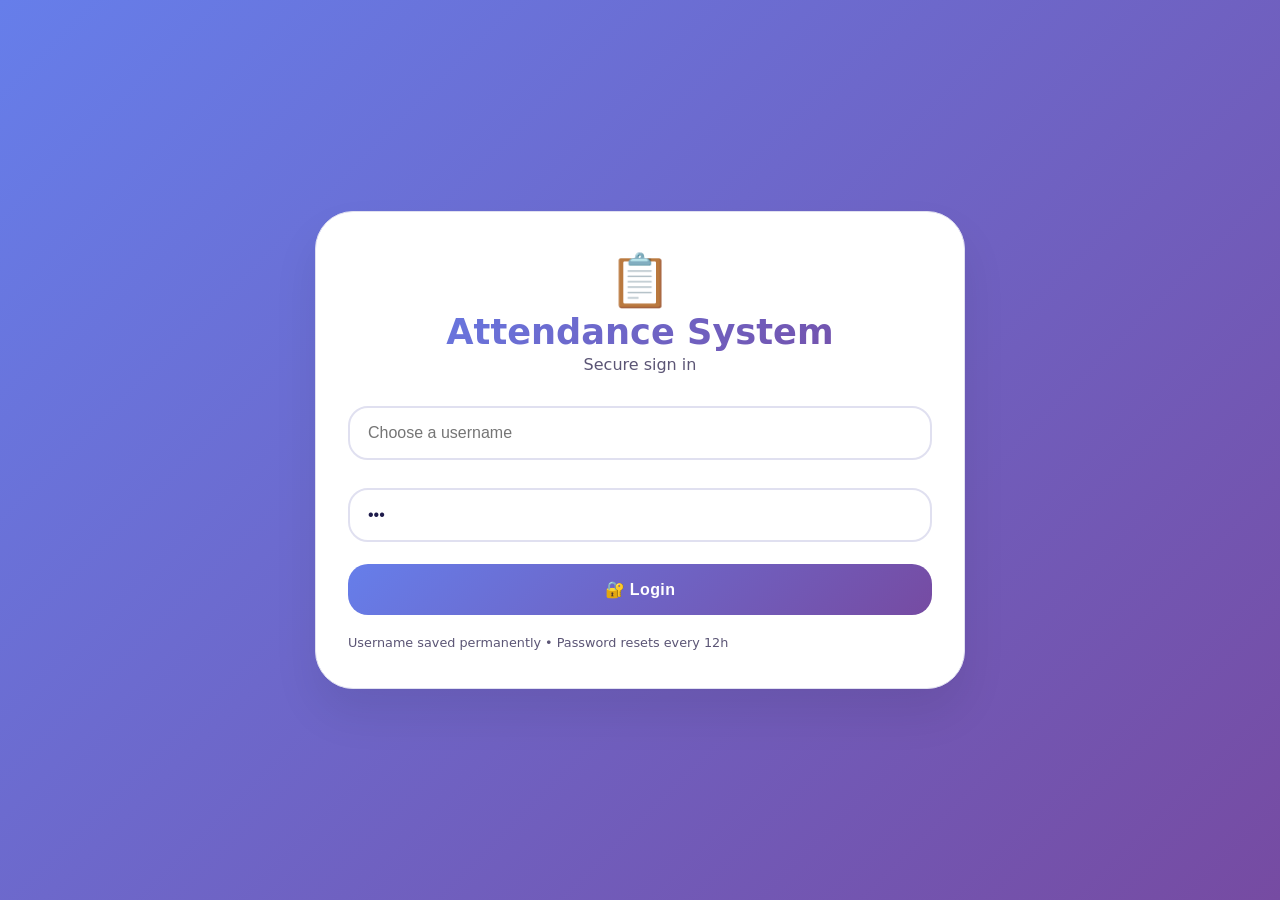
<file: index.html>
<!DOCTYPE html>
<html lang="en">
<head>
  <meta charset="UTF-8">
  <meta name="viewport" content="width=device-width, initial-scale=1.0, maximum-scale=1.0, user-scalable=yes, viewport-fit=cover">
  <meta name="theme-color" content="#667eea">
  <meta name="apple-mobile-web-app-capable" content="yes">
  <meta name="apple-mobile-web-app-status-bar-style" content="black-translucent">
  <meta name="apple-mobile-web-app-title" content="Attendance">
  <meta name="description" content="Simple and efficient student attendance tracking system">
  <link rel="manifest" href="manifest.json">
  <title>Attendance System</title>
  <style>
    * {
      margin: 0;
      padding: 0;
      box-sizing: border-box;
    }
    :root {
      --bg: #f8f7ff;
      --surface: #ffffff;
      --text: #1e1b4b;
      --text-secondary: #5b5575;
      --primary: #667eea;
      --primary-light: #764ba2;
      --gradient-start: #667eea;
      --gradient-end: #764ba2;
      --border: #e0e0f0;
      --card-bg: #ffffff;
      --shadow: 0 25px 45px rgba(0, 0, 0, 0.08);
      --button-text: white;
      --toggle-absent: #ef4444;
      --toggle-present: #10b981;
      --stat-bg: #f3f0ff;
      --logout-bg: #fee2e2;
      --logout-text: #b91c1c;
      --timer-bg: #ede9fe;
    }
    body.dark {
      --bg: #0c0c1d;
      --surface: #1a1a2e;
      --text: #e2e8f0;
      --text-secondary: #b9b7d4;
      --primary: #a78bfa;
      --primary-light: #c4b5fd;
      --gradient-start: #667eea;
      --gradient-end: #764ba2;
      --border: #2d2d4a;
      --card-bg: #252540;
      --shadow: 0 25px 50px rgba(0, 0, 0, 0.6);
      --button-text: #ffffff;
      --toggle-absent: #b91c1c;
      --toggle-present: #047857;
      --stat-bg: #2a2a44;
      --logout-bg: #3b1e1e;
      --logout-text: #fecaca;
      --timer-bg: #2d2b4a;
    }
    body {
      font-family: 'Inter', system-ui, -apple-system, sans-serif;
      background: linear-gradient(135deg, var(--gradient-start), var(--gradient-end));
      min-height: 100vh;
      display: flex;
      align-items: center;
      justify-content: center;
      padding: 20px;
      transition: background 0.3s, color 0.3s;
      margin: 0;
      color: var(--text);
    }
    body.dark {
      background: linear-gradient(135deg, #1a1a2e, #16213e);
    }
    .app-wrapper {
      width: 100%;
      max-width: 650px;
      margin: 0 auto;
    }
    .login-card, .main-container {
      background: var(--surface);
      border-radius: 38px;
      padding: 2.4rem 2rem;
      box-shadow: var(--shadow);
      border: 1px solid var(--border);
      transition: all 0.3s;
      backdrop-filter: blur(10px);
    }
    .hidden {
      display: none !important;
    }
    
    .login-title {
      font-size: 2.2rem;
      font-weight: 700;
      background: linear-gradient(135deg, var(--gradient-start), var(--gradient-end));
      background-clip: text;
      -webkit-background-clip: text;
      -webkit-text-fill-color: transparent;
      margin-bottom: 0.2rem;
    }
    
    .gradient-heading {
      font-size: 1.9rem;
      background: linear-gradient(135deg, var(--gradient-start), var(--gradient-end));
      background-clip: text;
      -webkit-background-clip: text;
      -webkit-text-fill-color: transparent;
    }
    
    .input-field {
      width: 100%;
      padding: 16px 18px;
      border: 2px solid var(--border);
      border-radius: 20px;
      font-size: 16px;
      background: var(--card-bg);
      color: var(--text);
      margin: 14px 0;
      outline: none;
      transition: 0.2s;
    }
    .input-field:focus {
      border-color: var(--primary);
      box-shadow: 0 0 0 4px rgba(102, 126, 234, 0.25);
    }
    .btn {
      background: linear-gradient(135deg, var(--gradient-start), var(--gradient-end));
      color: var(--button-text);
      border: none;
      border-radius: 20px;
      padding: 16px 22px;
      font-weight: 700;
      font-size: 16px;
      cursor: pointer;
      transition: 0.2s;
      width: 100%;
      letter-spacing: 0.4px;
      margin: 8px 0;
    }
    .btn:hover {
      filter: brightness(1.15);
      transform: translateY(-1px);
      box-shadow: 0 10px 25px rgba(102, 126, 234, 0.3);
    }
    
    .header-section {
      display: flex;
      flex-direction: column;
      gap: 15px;
      margin-bottom: 20px;
    }
    
    .header-row {
      display: flex;
      justify-content: space-between;
      align-items: center;
      flex-wrap: wrap;
    }
    
    .user-info-bar {
      display: flex;
      justify-content: space-between;
      align-items: center;
      background: var(--stat-bg);
      border-radius: 20px;
      padding: 12px 20px;
      margin-top: 5px;
    }
    
    .user-badge {
      font-weight: 600;
      font-size: 1rem;
      display: flex;
      align-items: center;
      gap: 10px;
      color: var(--text);
    }
    
    .logout-btn {
      background: var(--logout-bg);
      color: var(--logout-text);
      border: 2px solid var(--logout-text);
      border-radius: 30px;
      padding: 10px 20px;
      font-weight: 700;
      cursor: pointer;
      transition: all 0.2s;
      font-size: 0.95rem;
      display: flex;
      align-items: center;
      gap: 6px;
      white-space: nowrap;
    }
    
    .logout-btn:hover {
      background: var(--logout-text);
      color: white;
      transform: translateY(-2px);
      box-shadow: 0 4px 12px rgba(239, 68, 68, 0.3);
    }
    
    .theme-toggle-btn {
      background: transparent;
      border: none;
      font-size: 1.8rem;
      padding: 5px 12px;
      cursor: pointer;
      border-radius: 20px;
      transition: transform 0.2s;
    }
    
    .theme-toggle-btn:hover {
      transform: scale(1.1);
    }
    
    .date-display {
      margin: 5px 0;
      color: var(--text-secondary);
      font-weight: 500;
      font-size: 0.95rem;
    }
    .control-row {
      display: flex;
      gap: 10px;
      flex-wrap: wrap;
      margin: 15px 0;
    }
    select, input {
      padding: 14px 16px;
      border: 2px solid var(--border);
      border-radius: 18px;
      background: var(--card-bg);
      color: var(--text);
      flex: 1;
      font-weight: 500;
    }
    .stats {
      display: grid;
      grid-template-columns: repeat(3, 1fr);
      gap: 12px;
      margin: 18px 0;
    }
    .stat-card {
      background: var(--stat-bg);
      padding: 16px 6px;
      border-radius: 20px;
      text-align: center;
      font-weight: 600;
    }
    .student {
      background: var(--card-bg);
      border: 2px solid var(--border);
      border-radius: 22px;
      padding: 14px 16px;
      margin-bottom: 10px;
      display: flex;
      justify-content: space-between;
      align-items: center;
    }
    .toggle {
      width: 62px;
      height: 62px;
      border-radius: 20px;
      font-size: 28px;
      border: none;
      color: white;
      cursor: pointer;
      transition: all 0.2s;
    }
    .toggle:hover {
      transform: scale(1.1);
    }
    .absent-bg { background: var(--toggle-absent); }
    .present-bg { background: var(--toggle-present); }
    .timer-box {
      background: var(--timer-bg);
      border-radius: 20px;
      padding: 12px 16px;
      margin: 18px 0;
      display: flex;
      align-items: center;
      justify-content: space-between;
      font-weight: 600;
      color: var(--text);
    }
    .submit-btn {
      background: #0f172a;
      color: white;
      border: none;
      border-radius: 20px;
      padding: 16px;
      font-weight: bold;
      width: 100%;
      margin-top: 12px;
      transition: 0.2s;
    }
    .submit-btn:hover {
      background: #1e293b;
      transform: translateY(-2px);
    }
    .install-btn {
      position: fixed;
      bottom: 25px;
      right: 25px;
      background: var(--primary);
      color: white;
      border: none;
      border-radius: 60px;
      padding: 14px 24px;
      font-weight: bold;
      box-shadow: 0 8px 20px rgba(0,0,0,0.3);
      z-index: 999;
      display: none;
      animation: slideIn 0.3s ease;
    }
    
    @keyframes slideIn {
      from { transform: translateX(100px); opacity: 0; }
      to { transform: translateX(0); opacity: 1; }
    }
    
    .logged-in-indicator {
      display: inline-block;
      width: 10px;
      height: 10px;
      background: #10b981;
      border-radius: 50%;
      margin-right: 5px;
      animation: pulse 2s infinite;
    }
    
    @keyframes pulse {
      0% { box-shadow: 0 0 0 0 rgba(16, 185, 129, 0.4); }
      70% { box-shadow: 0 0 0 6px rgba(16, 185, 129, 0); }
      100% { box-shadow: 0 0 0 0 rgba(16, 185, 129, 0); }
    }
    
    /* Offline indicator */
    .offline-banner {
      background: #f59e0b;
      color: white;
      text-align: center;
      padding: 8px;
      border-radius: 10px;
      margin-bottom: 10px;
      font-weight: 600;
      display: none;
    }
    
    .offline-banner.show {
      display: block;
    }
  </style>
</head>
<body>
  <div class="app-wrapper">
    <!-- Offline Banner -->
    <div id="offlineBanner" class="offline-banner">📡 You are offline - cached data loaded</div>
    
    <!-- Login Screen -->
    <div id="loginScreen" class="login-card">
      <div style="text-align: center; margin-bottom: 18px;">
        <span style="font-size: 3.2rem;">📋</span>
        <div class="login-title">Attendance System</div>
        <p style="color: var(--text-secondary);">Secure sign in</p>
      </div>
      <input type="text" id="usernameInput" class="input-field" placeholder="Choose a username" autocomplete="off">
      <input type="password" id="passwordInput" class="input-field" placeholder="Password (asd)" value="asd">
      <button class="btn" id="loginSubmitBtn">🔐 Login</button>
      <p style="font-size:0.8rem; margin-top:12px; color:var(--text-secondary);">Username saved permanently • Password resets every 12h</p>
    </div>

    <!-- Main App -->
    <div id="mainApp" class="main-container hidden">
      <div class="header-section">
        <div class="header-row">
          <h1 class="gradient-heading">📋 Attendance</h1>
          <button id="themeToggle" class="theme-toggle-btn" title="Toggle theme">🌙</button>
        </div>
        
        <!-- User Info & Logout Bar - Always visible when logged in -->
        <div class="user-info-bar">
          <span class="user-badge">
            <span class="logged-in-indicator"></span>
            <span id="liveUsernameDisplay">👤 user</span>
          </span>
          <button id="logoutButton" class="logout-btn">🚪 Logout</button>
        </div>
        
        <div class="date-display" id="currentDateDisplay"></div>
      </div>
      
      <!-- Session Timer -->
      <div class="timer-box">
        <span>⏳ Session expires in</span>
        <span id="timerCountdown">--:--:--</span>
      </div>

      <div class="control-row">
        <input type="date" id="datePicker">
        <select id="courseSelect">
          <option value="">📚 Course</option>
          <option value="CSE101">💻 CSE101</option>
          <option value="CSE201">🗄️ CSE201</option>
          <option value="CSE301">🌐 CSE301</option>
        </select>
      </div>
      <button class="btn" id="loadStudentsBtn">📥 Load Students</button>

      <div class="stats">
        <div class="stat-card"><span id="totalStat">0</span><br>Total</div>
        <div class="stat-card"><span id="presentStat" style="color:#10b981;">0</span><br>Present</div>
        <div class="stat-card"><span id="absentStat" style="color:#ef4444;">0</span><br>Absent</div>
      </div>

      <div style="display:flex; gap:10px; margin:10px 0;">
        <button class="btn" id="markAllPresent">✅ All Present</button>
        <button class="btn" id="markAllAbsent">❌ All Absent</button>
      </div>

      <div id="studentContainer"></div>
      
      <!-- Final Submit Button -->
      <button id="finalSubmitBtn" class="submit-btn">📌 SUBMIT FINAL ATTENDANCE</button>
    </div>
  </div>

  <button id="installButton" class="install-btn">📱 Install App</button>

  <script>
    // Register Service Worker
    if ('serviceWorker' in navigator) {
      window.addEventListener('load', () => {
        navigator.serviceWorker.register('service-worker.js')
          .then(registration => {
            console.log('ServiceWorker registration successful with scope: ', registration.scope);
          })
          .catch(err => {
            console.log('ServiceWorker registration failed: ', err);
          });
      });
    }

    // Online/Offline detection
    window.addEventListener('online', () => {
      document.getElementById('offlineBanner').classList.remove('show');
    });
    
    window.addEventListener('offline', () => {
      document.getElementById('offlineBanner').classList.add('show');
    });

    (function() {
      const PASSWORD = "asd";
      const SESSION_KEY = "att_session_v2";
      const THEME_KEY = "att_theme";
      const USERNAME_STORAGE = "att_username";
      const COURSE_STORAGE = "att_course";
      const FINAL_SUBMIT_PREFIX = "final_att_";

      const courseData = {
        CSE101: [
          {id: "221152001", name: "Imran Rahman"},
          {id: "221152002", name: "Mahmud Hasan"},
          {id: "221152003", name: "Rakib Ahmed"}
        ],
        CSE201: [
          {id: "221152004", name: "Nayeem Islam"},
          {id: "221152005", name: "Fahim Hossain"},
          {id: "221152006", name: "Tanvir Ahmed"}
        ],
        CSE301: [
          {id: "221152007", name: "Shuvo Das"},
          {id: "221152008", name: "Sajid Rahman"},
          {id: "221152009", name: "Arafat Hossain"}
        ]
      };

      const loginScreen = document.getElementById('loginScreen');
      const mainApp = document.getElementById('mainApp');
      const usernameInput = document.getElementById('usernameInput');
      const passwordInput = document.getElementById('passwordInput');
      const loginSubmitBtn = document.getElementById('loginSubmitBtn');
      const themeToggle = document.getElementById('themeToggle');
      const liveUsernameDisplay = document.getElementById('liveUsernameDisplay');
      const logoutButton = document.getElementById('logoutButton');
      const datePicker = document.getElementById('datePicker');
      const courseSelect = document.getElementById('courseSelect');
      const loadBtn = document.getElementById('loadStudentsBtn');
      const studentContainer = document.getElementById('studentContainer');
      const totalStat = document.getElementById('totalStat');
      const presentStat = document.getElementById('presentStat');
      const absentStat = document.getElementById('absentStat');
      const installBtn = document.getElementById('installButton');
      const currentDateDisplay = document.getElementById('currentDateDisplay');
      const timerCountdown = document.getElementById('timerCountdown');
      const finalSubmitBtn = document.getElementById('finalSubmitBtn');

      let deferredPrompt = null;
      let sessionTimer = null;
      let countdownInterval = null;
      let sessionExpiryTime = null;

      // ---------- Theme ----------
      function setTheme(isDark) {
        document.body.classList.toggle('dark', isDark);
        themeToggle.textContent = isDark ? '☀️' : '🌙';
        localStorage.setItem(THEME_KEY, isDark ? 'dark' : 'light');
      }
      function loadTheme() {
        const saved = localStorage.getItem(THEME_KEY);
        setTheme(saved === 'dark');
      }
      themeToggle.addEventListener('click', () => {
        setTheme(!document.body.classList.contains('dark'));
      });

      // ---------- Timer Display ----------
      function updateTimerDisplay() {
        if (!sessionExpiryTime) {
          timerCountdown.textContent = '--:--:--';
          return;
        }
        const now = Date.now();
        const diff = sessionExpiryTime - now;
        if (diff <= 0) {
          timerCountdown.textContent = '00:00:00';
          return;
        }
        const hrs = Math.floor(diff / (1000 * 60 * 60));
        const mins = Math.floor((diff % (1000 * 60 * 60)) / (1000 * 60));
        const secs = Math.floor((diff % (1000 * 60)) / 1000);
        timerCountdown.textContent = `${hrs.toString().padStart(2,'0')}:${mins.toString().padStart(2,'0')}:${secs.toString().padStart(2,'0')}`;
      }

      function startCountdown() {
        if (countdownInterval) clearInterval(countdownInterval);
        updateTimerDisplay();
        countdownInterval = setInterval(updateTimerDisplay, 1000);
      }

      function clearTimers() {
        if (sessionTimer) clearTimeout(sessionTimer);
        if (countdownInterval) clearInterval(countdownInterval);
        sessionTimer = null;
        countdownInterval = null;
        sessionExpiryTime = null;
        timerCountdown.textContent = '--:--:--';
      }

      function startAutoLogout(expiryTime) {
        clearTimers();
        sessionExpiryTime = expiryTime;
        const now = Date.now();
        const delay = expiryTime - now;
        if (delay <= 0) {
          performLogout();
          return;
        }
        startCountdown();
        sessionTimer = setTimeout(() => {
          alert('⏰ Session expired (12 hours). Please login again.');
          performLogout();
        }, delay);
      }

      // ---------- Session & Login/Logout ----------
      function saveSession(username) {
        const expiry = Date.now() + 12 * 60 * 60 * 1000;
        localStorage.setItem(SESSION_KEY, JSON.stringify({ username, expiry }));
        localStorage.setItem(USERNAME_STORAGE, username);
        startAutoLogout(expiry);
      }

      function checkSessionValid() {
        const session = JSON.parse(localStorage.getItem(SESSION_KEY) || '{}');
        if (!session.username || !session.expiry) return false;
        if (Date.now() > session.expiry) {
          localStorage.removeItem(SESSION_KEY);
          return false;
        }
        return true;
      }

      function performLogout() {
        clearTimers();
        localStorage.removeItem(SESSION_KEY);
        mainApp.classList.add('hidden');
        loginScreen.classList.remove('hidden');
        const savedUser = localStorage.getItem(USERNAME_STORAGE);
        if (savedUser) usernameInput.value = savedUser;
        passwordInput.value = PASSWORD;
      }

      logoutButton.addEventListener('click', () => {
        if (confirm('Are you sure you want to logout?')) {
          performLogout();
        }
      });

      function updateLiveUser(username) {
        liveUsernameDisplay.textContent = `👤 ${username}`;
      }

      // ---------- Attendance Logic ----------
      function setDateToday() {
        const today = new Date();
        datePicker.value = today.toISOString().split('T')[0];
        currentDateDisplay.textContent = today.toLocaleDateString('en-US', { weekday: 'long', year: 'numeric', month: 'long', day: 'numeric' });
      }

      function getStorageKey() {
        return `att_${courseSelect.value}_${datePicker.value}`;
      }

      function updateStats() {
        const btns = document.querySelectorAll('.toggle-btn');
        const total = btns.length;
        const present = document.querySelectorAll('.present-bg').length;
        totalStat.textContent = total;
        presentStat.textContent = present;
        absentStat.textContent = total - present;
      }

      function saveAttendanceToLocal() {
        const data = {};
        document.querySelectorAll('.toggle-btn').forEach(btn => {
          data[btn.dataset.id] = btn.classList.contains('present-bg') ? 1 : 0;
        });
        if (courseSelect.value && datePicker.value) {
          localStorage.setItem(getStorageKey(), JSON.stringify(data));
        }
        updateStats();
      }

      function renderStudents(course) {
        if (!course || !courseData[course]) {
          studentContainer.innerHTML = `<p style="padding:20px;color:var(--text-secondary);">No students available.</p>`;
          updateStats();
          return;
        }
        const saved = JSON.parse(localStorage.getItem(getStorageKey()) || '{}');
        let html = '';
        courseData[course].forEach(s => {
          const val = saved[s.id] || 0;
          html += `
            <div class="student">
              <div><strong>#${s.id}</strong><br><small>${s.name}</small></div>
              <button class="toggle toggle-btn ${val ? 'present-bg' : 'absent-bg'}" data-id="${s.id}">${val ? '✓' : '✗'}</button>
            </div>`;
        });
        studentContainer.innerHTML = html;
        document.querySelectorAll('.toggle-btn').forEach(btn => {
          btn.addEventListener('click', function() {
            this.classList.toggle('present-bg');
            this.classList.toggle('absent-bg');
            this.textContent = this.classList.contains('present-bg') ? '✓' : '✗';
            saveAttendanceToLocal();
          });
        });
        updateStats();
      }

      function loadStudentsAction() {
        if (!courseSelect.value) { alert('Select a course'); return; }
        localStorage.setItem(COURSE_STORAGE, courseSelect.value);
        renderStudents(courseSelect.value);
      }

      function markAll(status) {
        const btns = document.querySelectorAll('.toggle-btn');
        if (!btns.length) { alert('Load students first'); return; }
        btns.forEach(b => {
          b.classList.remove('present-bg', 'absent-bg');
          b.classList.add(status ? 'present-bg' : 'absent-bg');
          b.textContent = status ? '✓' : '✗';
        });
        saveAttendanceToLocal();
      }

      // ----- Final Submit (saves final snapshot) -----
      function finalSubmit() {
        const course = courseSelect.value;
        const date = datePicker.value;
        if (!course || !date) {
          alert('Please select a course and date before final submit.');
          return;
        }
        const btns = document.querySelectorAll('.toggle-btn');
        if (btns.length === 0) {
          alert('No students loaded. Load students first.');
          return;
        }
        const finalData = {};
        btns.forEach(btn => {
          finalData[btn.dataset.id] = btn.classList.contains('present-bg') ? 1 : 0;
        });
        const finalKey = FINAL_SUBMIT_PREFIX + course + '_' + date;
        localStorage.setItem(finalKey, JSON.stringify(finalData));
        alert(`✅ Final attendance submitted for ${course} on ${date}. (Stored locally)`);
      }

      // ---------- App Initialization ----------
      function showMainApp(username) {
        loginScreen.classList.add('hidden');
        mainApp.classList.remove('hidden');
        updateLiveUser(username);
        setDateToday();
        
        // Restore course selection but NOT automatically reload attendance data
        const savedCourse = localStorage.getItem(COURSE_STORAGE);
        if (savedCourse && courseData[savedCourse]) {
          courseSelect.value = savedCourse;
          studentContainer.innerHTML = '';
          updateStats();
        } else {
          courseSelect.value = '';
          studentContainer.innerHTML = '';
          updateStats();
        }
      }

      function attemptLogin() {
        const user = usernameInput.value.trim();
        const pass = passwordInput.value;
        if (!user) { alert('Please enter a username'); return; }
        if (pass !== PASSWORD) { alert('Incorrect password'); return; }
        saveSession(user);
        showMainApp(user);
      }

      function initialCheck() {
        if (checkSessionValid()) {
          const session = JSON.parse(localStorage.getItem(SESSION_KEY));
          const username = session.username;
          usernameInput.value = username;
          showMainApp(username);
          startAutoLogout(session.expiry);
        } else {
          const lastUser = localStorage.getItem(USERNAME_STORAGE);
          if (lastUser) usernameInput.value = lastUser;
          passwordInput.value = PASSWORD;
          loginScreen.classList.remove('hidden');
          mainApp.classList.add('hidden');
          clearTimers();
        }
      }

      // Event Listeners
      loginSubmitBtn.addEventListener('click', attemptLogin);
      passwordInput.addEventListener('keypress', e => { if (e.key === 'Enter') attemptLogin(); });
      loadBtn.addEventListener('click', loadStudentsAction);
      document.getElementById('markAllPresent').addEventListener('click', () => markAll(1));
      document.getElementById('markAllAbsent').addEventListener('click', () => markAll(0));
      finalSubmitBtn.addEventListener('click', finalSubmit);
      
      courseSelect.addEventListener('change', () => {
        if (courseSelect.value) {
          localStorage.setItem(COURSE_STORAGE, courseSelect.value);
          renderStudents(courseSelect.value);
        }
      });
      datePicker.addEventListener('change', () => {
        if (courseSelect.value) renderStudents(courseSelect.value);
      });

      // PWA install
      window.addEventListener('beforeinstallprompt', (e) => {
        e.preventDefault();
        deferredPrompt = e;
        installBtn.style.display = 'block';
      });
      installBtn.addEventListener('click', async () => {
        if (deferredPrompt) {
          deferredPrompt.prompt();
          const { outcome } = await deferredPrompt.userChoice;
          if (outcome === 'accepted') installBtn.style.display = 'none';
          deferredPrompt = null;
        }
      });
      window.addEventListener('appinstalled', () => { installBtn.style.display = 'none'; });

      loadTheme();
      initialCheck();
    })();
  </script>
</body>
</html>
</file>
